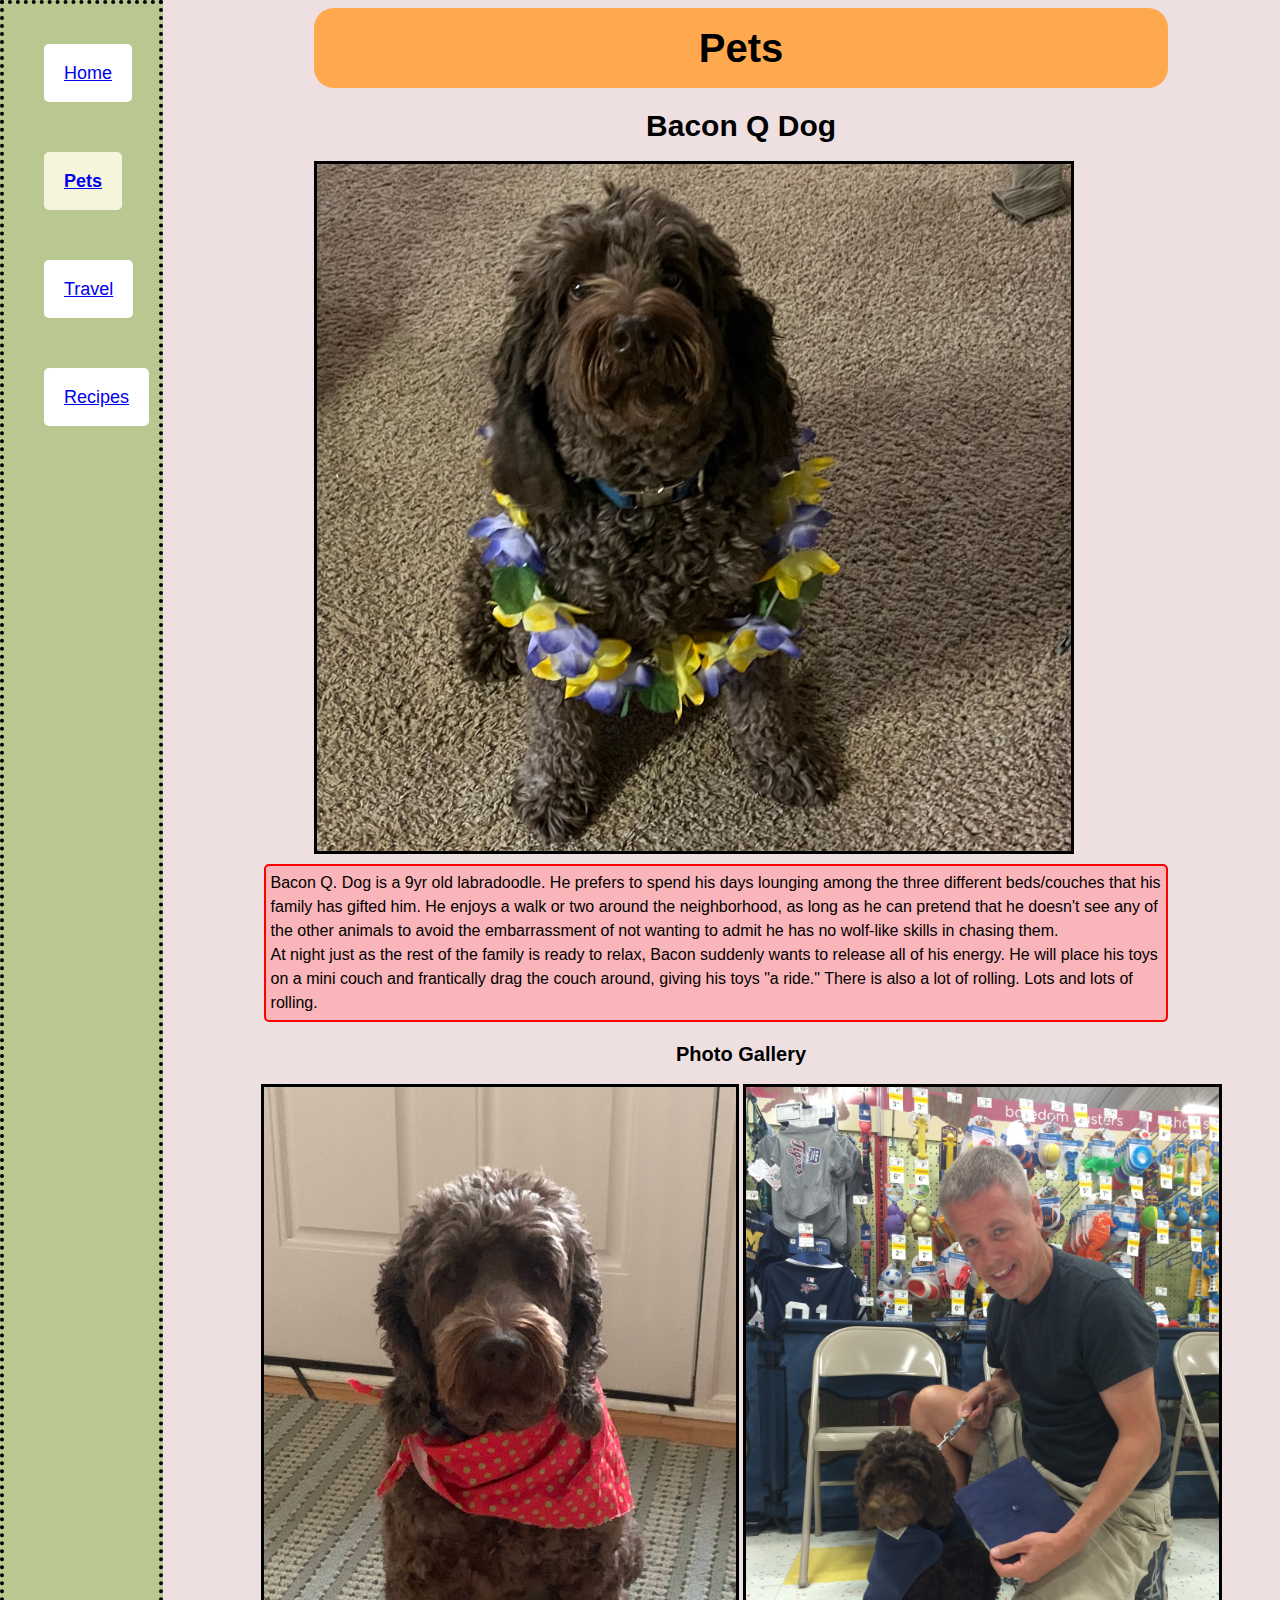
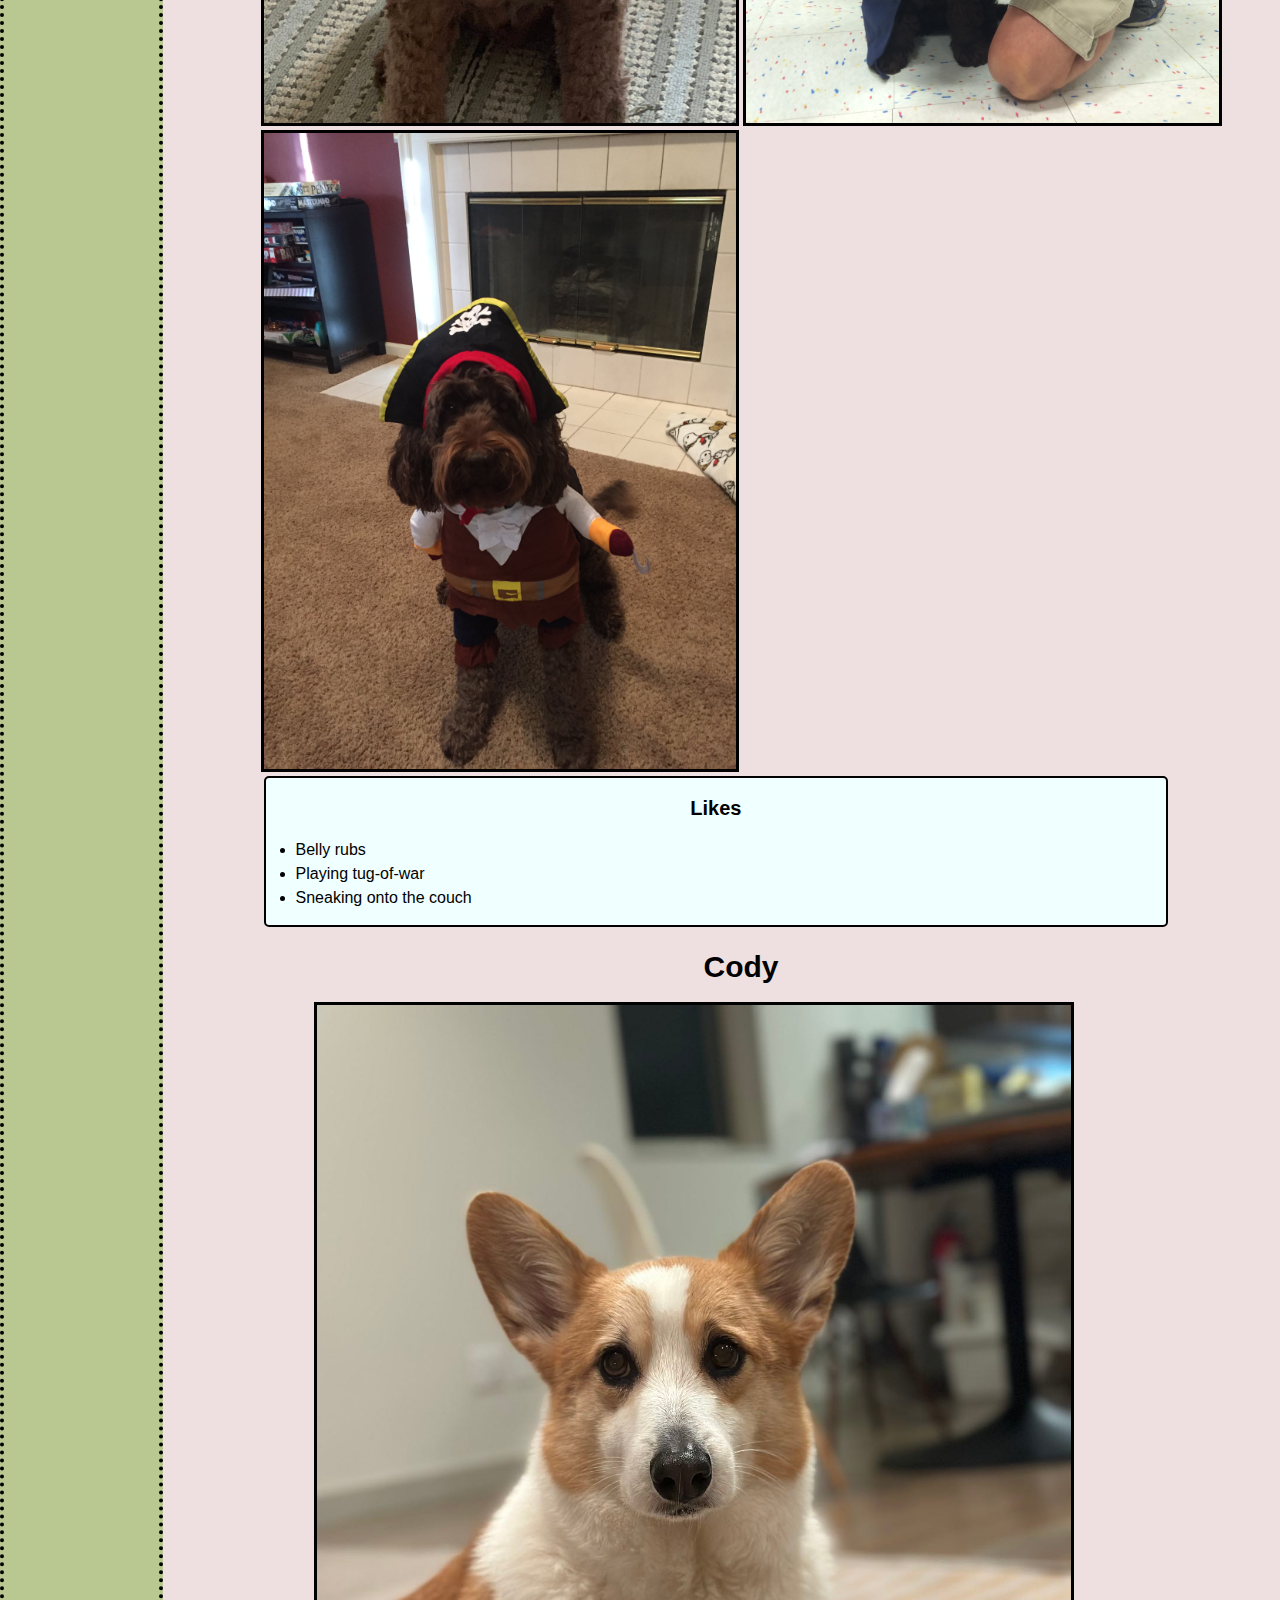
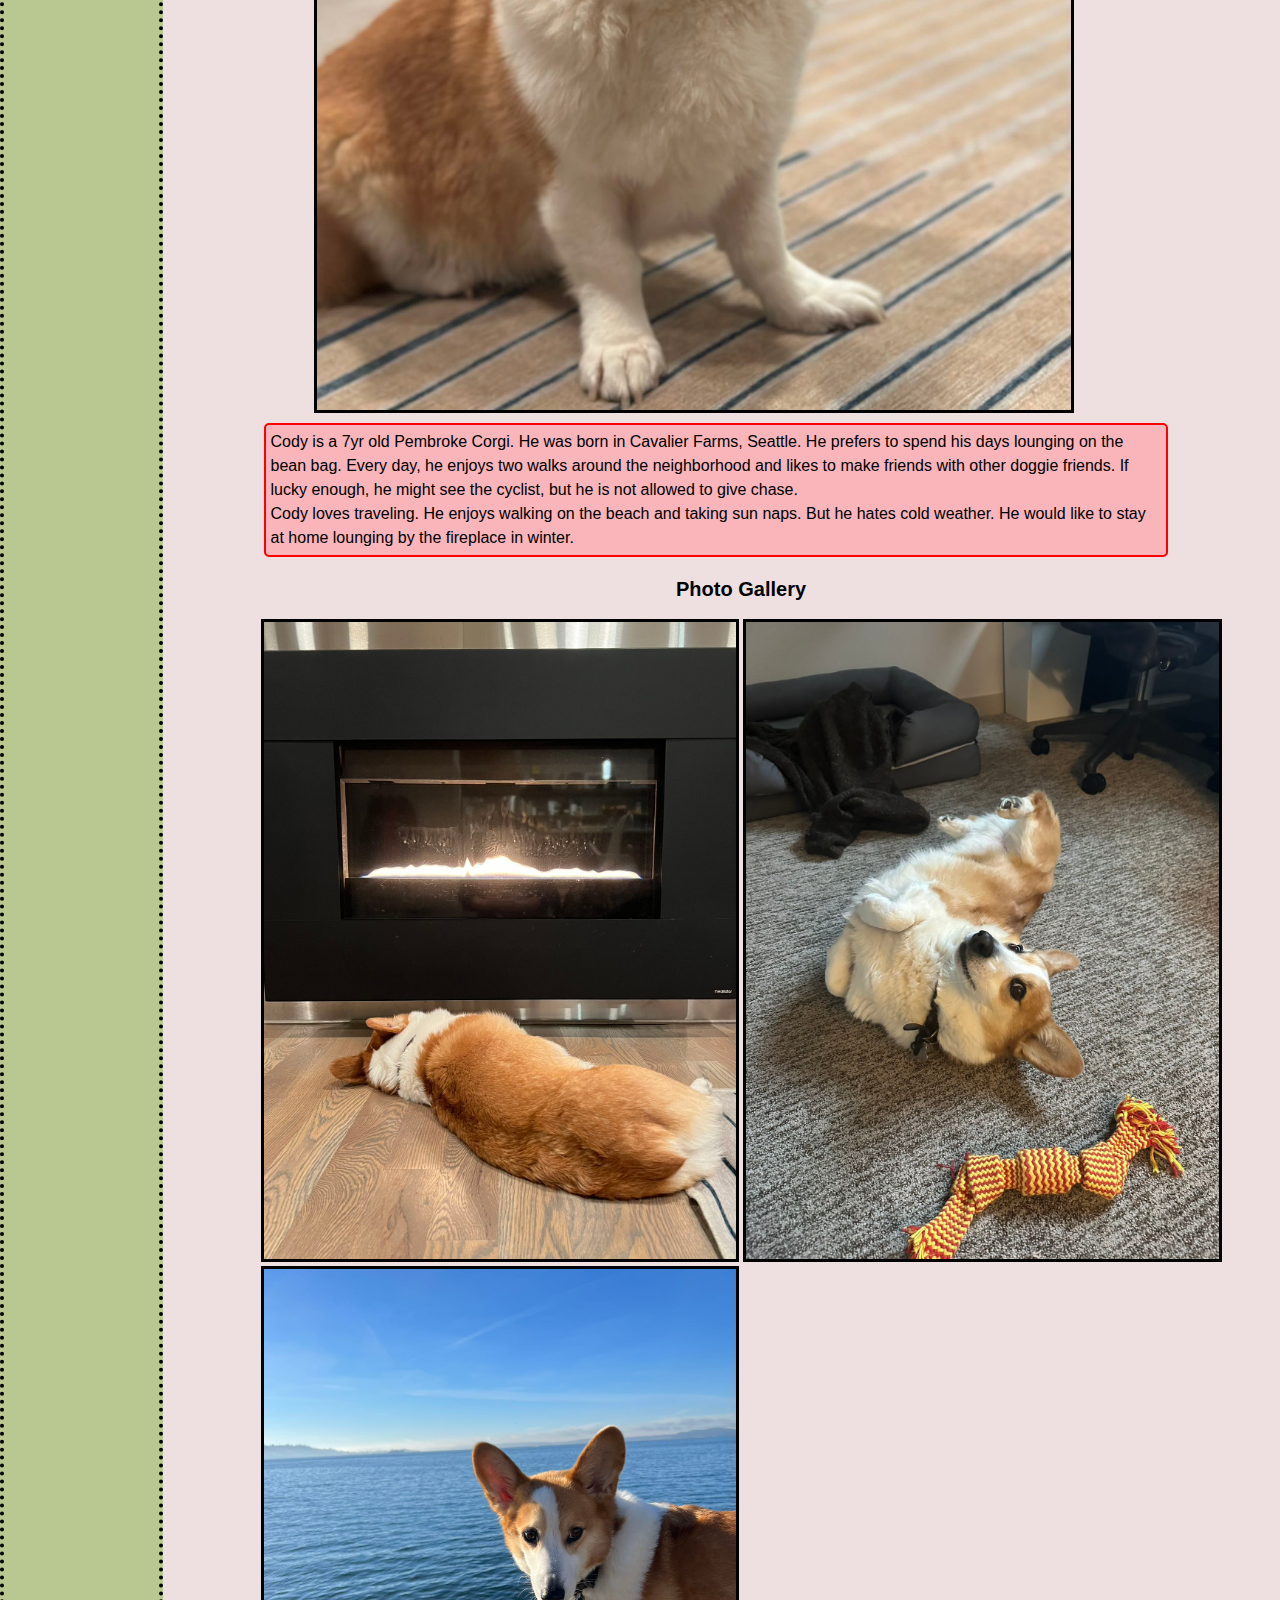
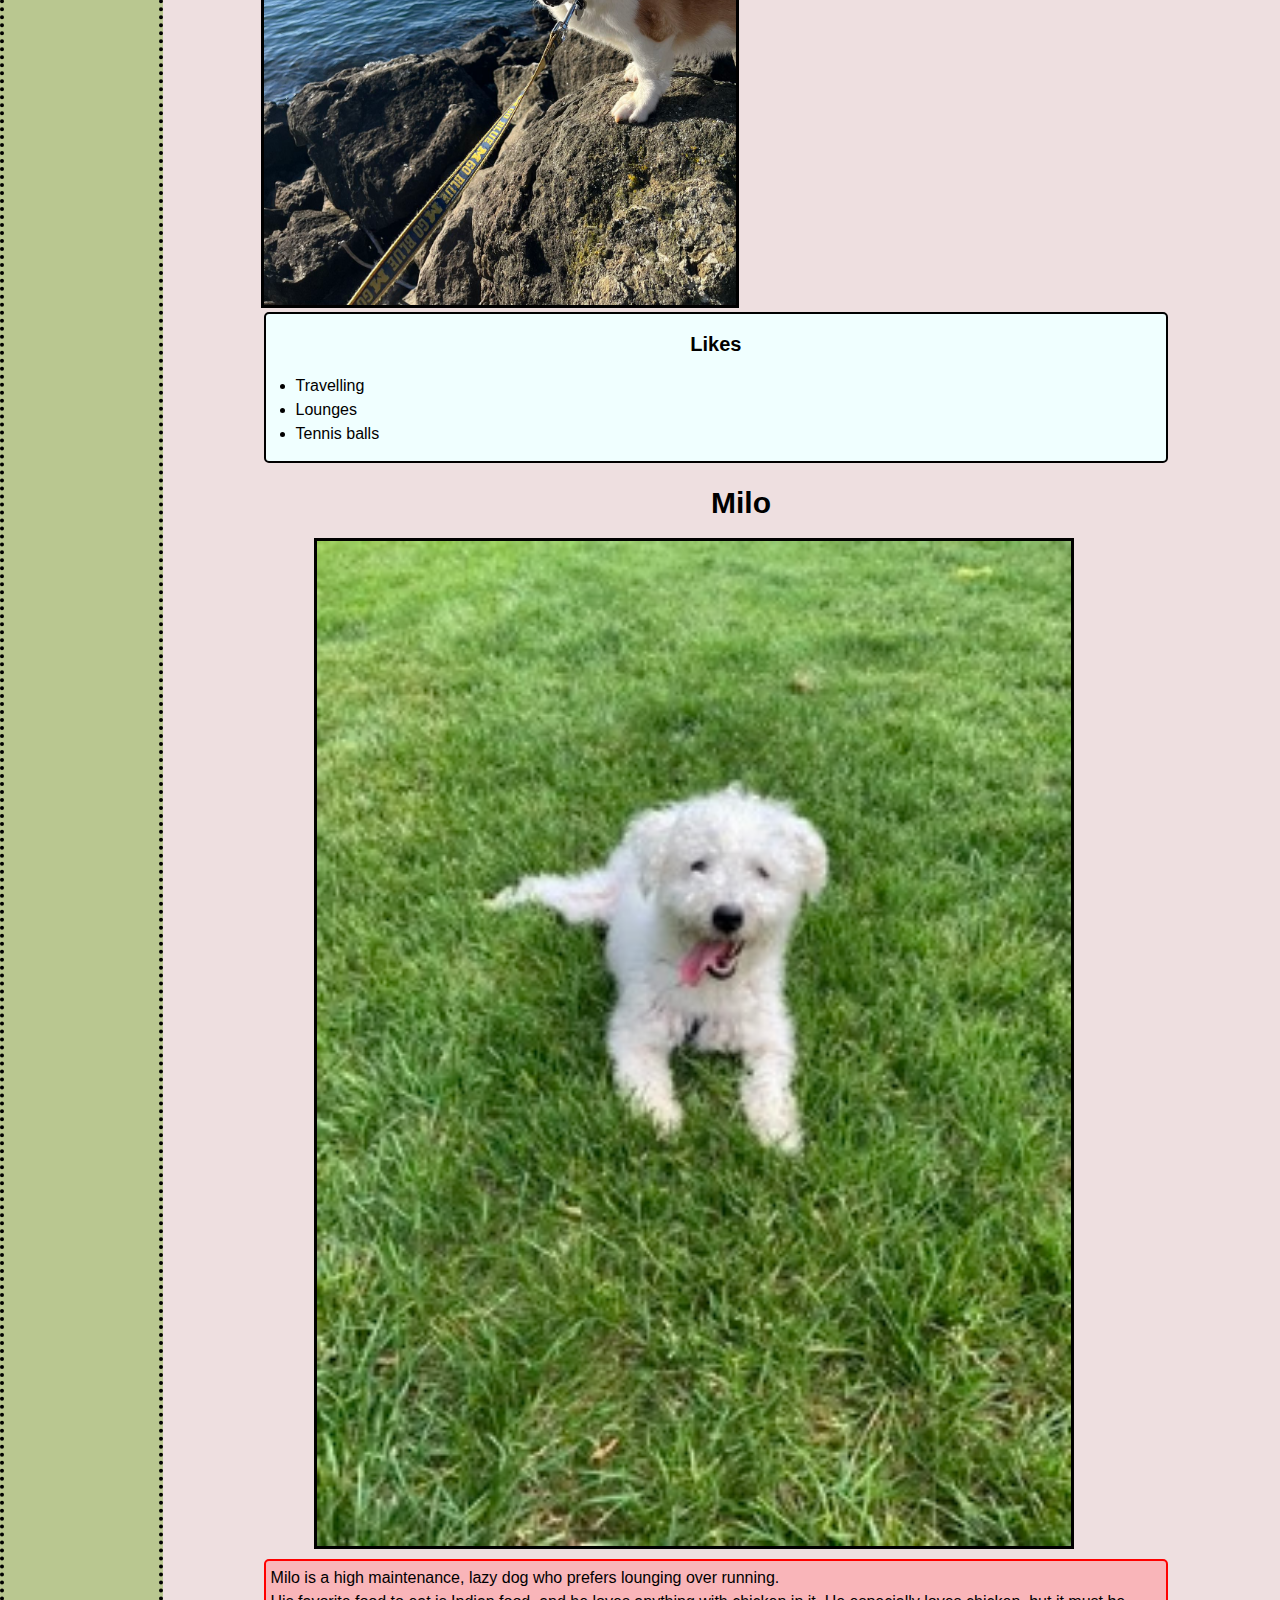
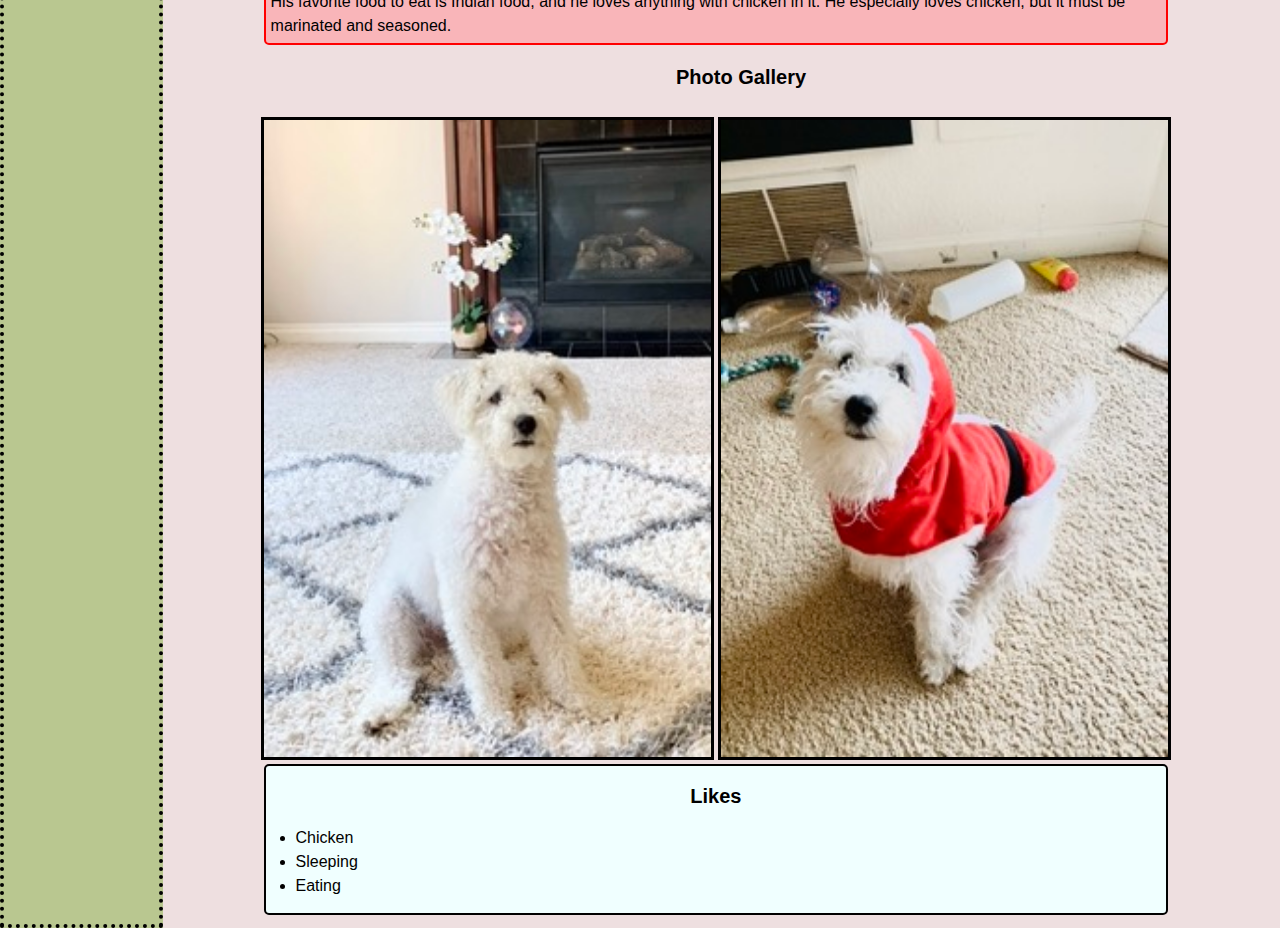
<file: pets.html>
<!DOCTYPE html>
<html lang="en">
<head>
    <meta charset="UTF-8">
    <meta name="viewport" content="width=device-width, initial-scale=1.0">
    <title>Pets</title>
    <link rel="stylesheet" type="text/css" href="css/html5reset.css">
    <link rel="stylesheet" type="text/css" href="css/style.css">
</head>
<body>
    <header>
        <a class="skip" href = "#main">Skip to Main Content</a>
		<nav>
			<ul>
				<li class="item1"><a href = "index.html" >Home</a></li>
				<li class="item1 active-page"><a href = "pets.html">Pets</a></li>
				<li class="item1"><a href = "travel.html">Travel</a></li>
				<li class="item1"><a href = "recipes.html">Recipes</a></li>
			</ul>
		</nav>
	</header>
    <main id="main">
        <h1 class = "top">Pets</h1>
        <div>
            <h2>Bacon Q Dog</h2>
            <img class="poster" src="images/bacon.jpg" width = "400" alt="Brown labradoodle wearing colorful lei">
            <div class = intro>
                <p>Bacon Q. Dog is a 9yr old labradoodle. He prefers to spend his days lounging among the three different beds/couches that his family has gifted him. He enjoys a walk or two around the neighborhood, as long as he can pretend that he doesn't see any of the other animals to avoid the embarrassment of not wanting to admit he has no wolf-like skills in chasing them.</p> 
                <p>At night just as the rest of the family is ready to relax, Bacon suddenly wants to release all of his energy. He will place his toys on a mini couch and frantically drag the couch around, giving his toys "a ride." There is also a lot of rolling. Lots and lots of rolling.</p>
            </div>
            <h3>Photo Gallery</h3>
            <div class="three-grid-gallery">
                <img class = "grid-img" src="images/bacon_bandana.JPG"  alt = "Brown labradoodle wearing an orange bandana">
                <img class = "grid-img" src="images/bacon_graduation.JPG"   alt="Small labradoodle puppy wearing a graduation cap and gown">
                <img class = "grid-img" src="images/bacon_halloween.JPG"   alt="Brown labradoodle wearing a pirate costume">
            </div>
            <div class="more-details">
                <h3>Likes</h3>
                <ul>
                    <li>Belly rubs</li>
                    <li>Playing tug-of-war</li>
                    <li>Sneaking onto the couch</li>
                </ul>
            </div>
        
        </div>
        <div>
            <h2>Cody</h2>
            <img class="poster" src="images/cody.jpg" alt="Brown labradoodle wearing colorful lei">
            <div class = intro>
                <p>Cody is a 7yr old Pembroke Corgi. He was born in Cavalier Farms, Seattle. He prefers to spend his days lounging on the bean bag. Every day, he enjoys two walks around the neighborhood and likes to make friends with other doggie friends. If lucky enough, he might see the cyclist, but he is not allowed to give chase.</p> 
                <p>Cody loves traveling. He enjoys walking on the beach and taking sun naps. But he hates cold weather. He would like to stay at home lounging by the fireplace in winter.</p>
            </div>
            <h3>Photo Gallery</h3>
            <div class = "three-grid-gallery">
                <img class = "grid-img" src="images/cody_fireplace.jpg" alt = "White and brown Pembroke Corgi lying in front of a fireplace">
                <img class = "grid-img" src="images/cody_play.jpg" alt="White and brown Pembroke Corgi lying on the ground next to a toy">
                <img class = "grid-img" src="images/cody_sea.jpg" alt="White and brown Pembroke Corgi standing on the edge of a rocky cliff next to a sea">
            </div>
            <div class="more-details">
                <h3>Likes</h3>
                <ul>
                    <li>Travelling</li>
                    <li>Lounges</li>
                    <li>Tennis balls</li>
                </ul>
            </div>
        </div>
        <div>
            <h2>Milo</h2>
            <img class="poster" src="images/milo_on_grass.jpeg" alt="Small white dog sitting on grass">
            <div class = intro>
                <p>Milo is a high maintenance, lazy dog who prefers lounging over running.</p> 
                <p>His favorite food to eat is Indian food, and he loves anything with chicken in it. He especially loves chicken, but it must be marinated and seasoned.</p>
            </div>
            <h3>Photo Gallery</h3>
            <div class="two-grid-gallery">
                <img class = "grid-img" src="images/milo_on_carpet.jpeg" alt = "Small white dog sitting on a carpet indoors">
                <img class = "grid-img" src="images/milo_in_costume.jpeg" alt = "Small white dog wearing a red Santa costume">
            </div>
            <div class="more-details">
                <h3>Likes</h3>
                <ul>
                    <li>Chicken</li>
                    <li>Sleeping</li>
                    <li>Eating</li>
                </ul>
            </div>
        </div>
    </main>
    
</body>
</html>
</file>
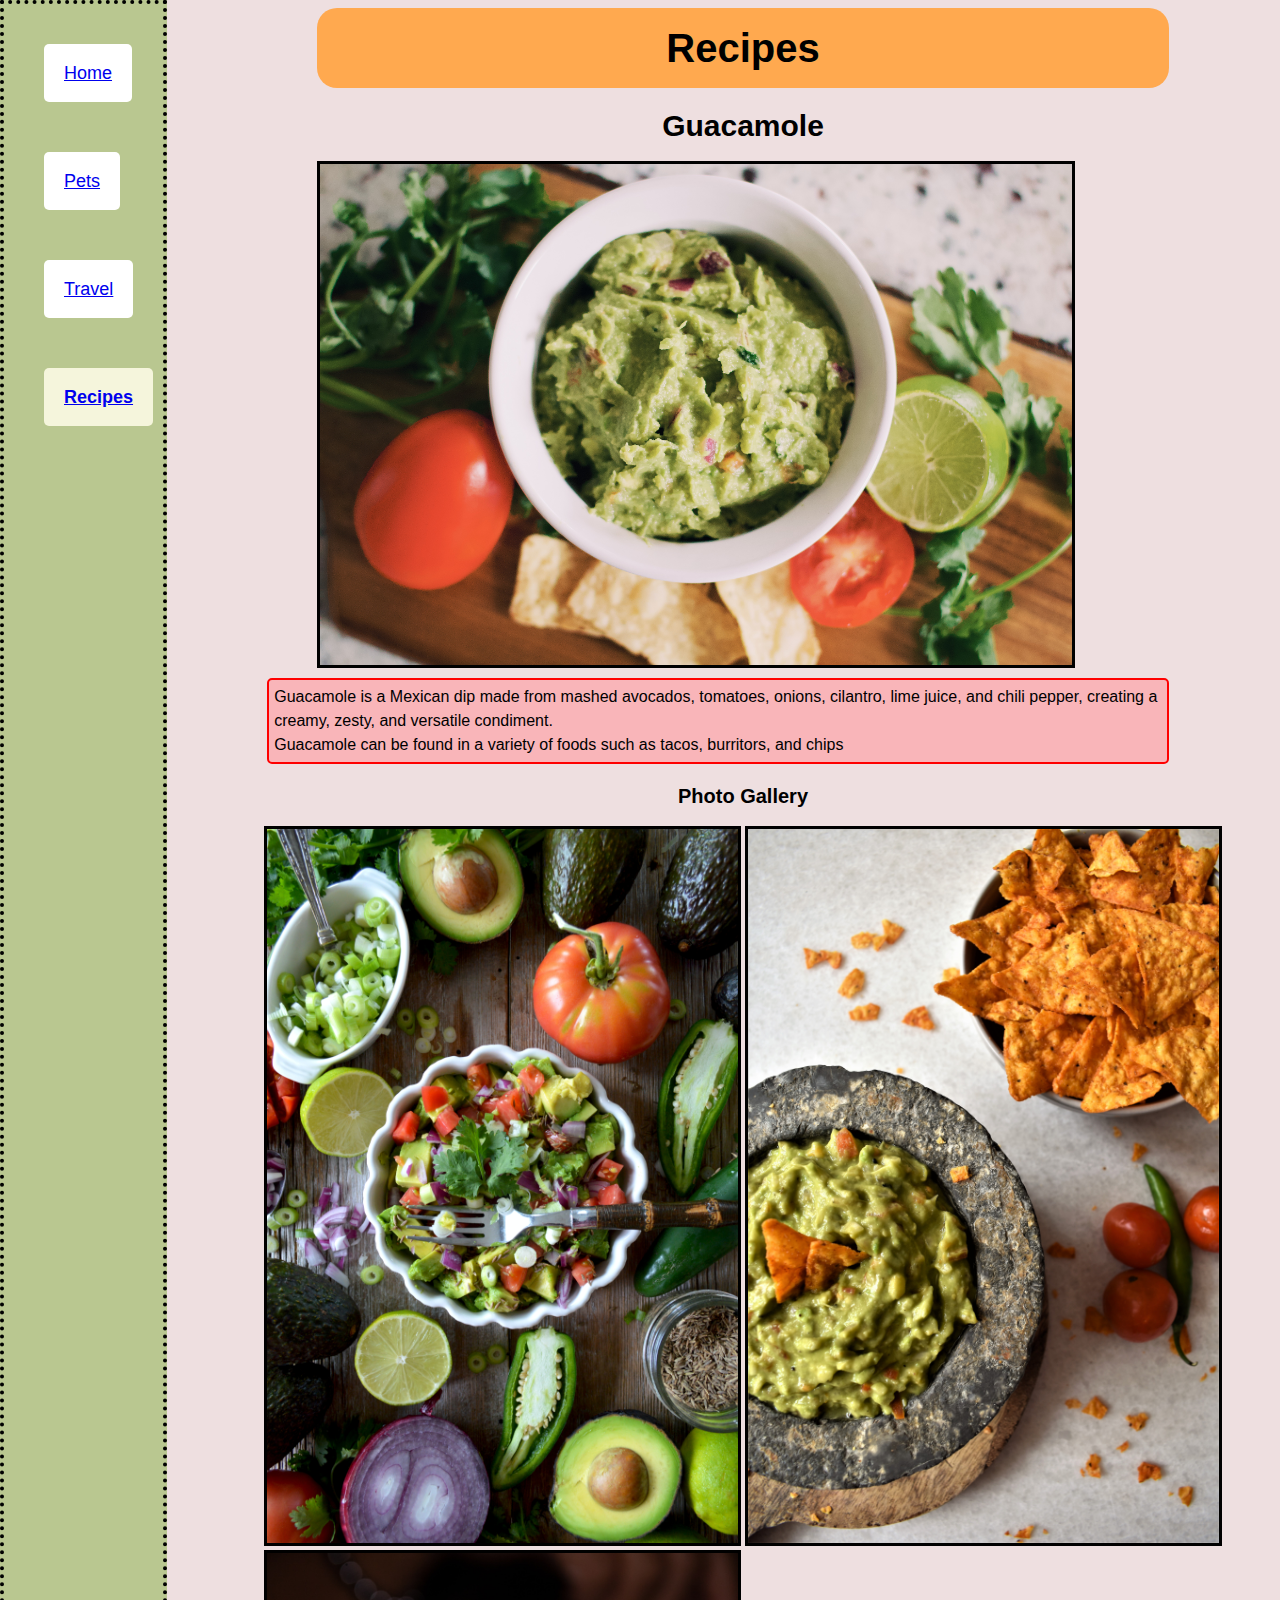
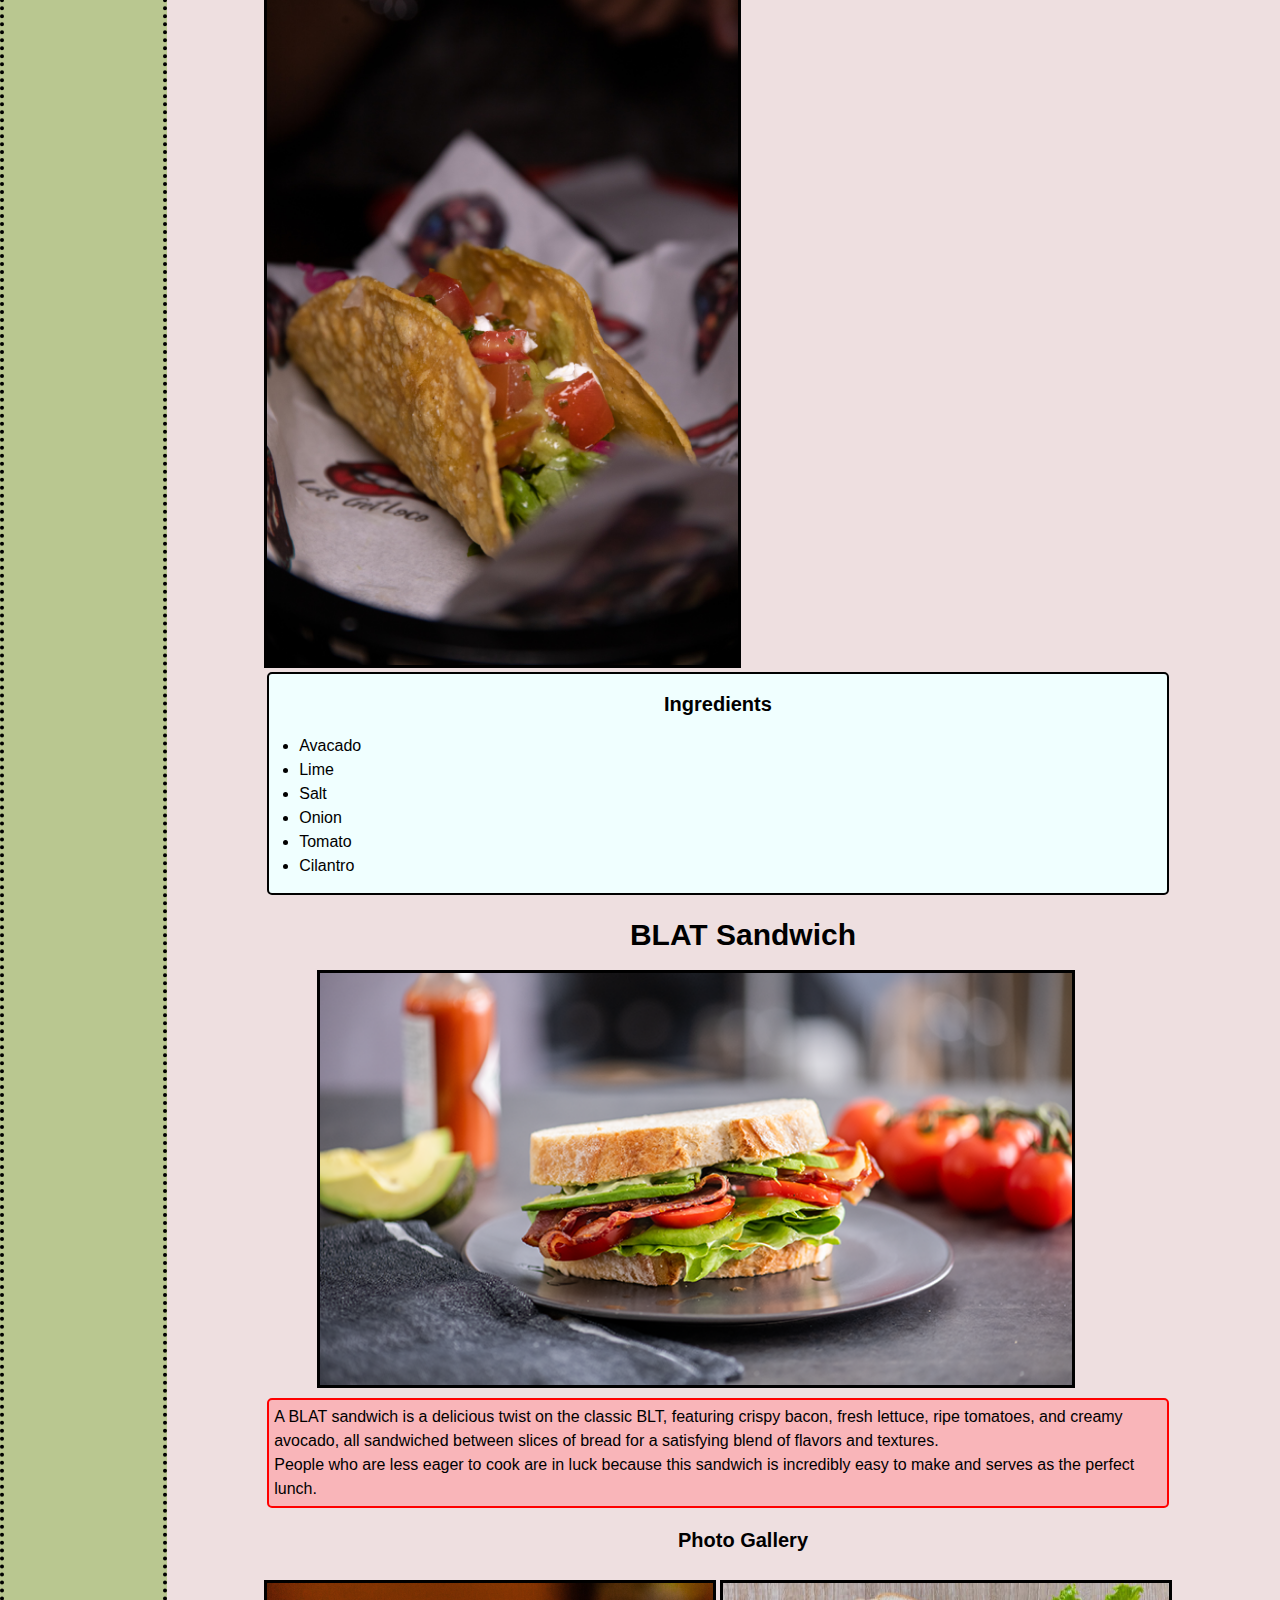
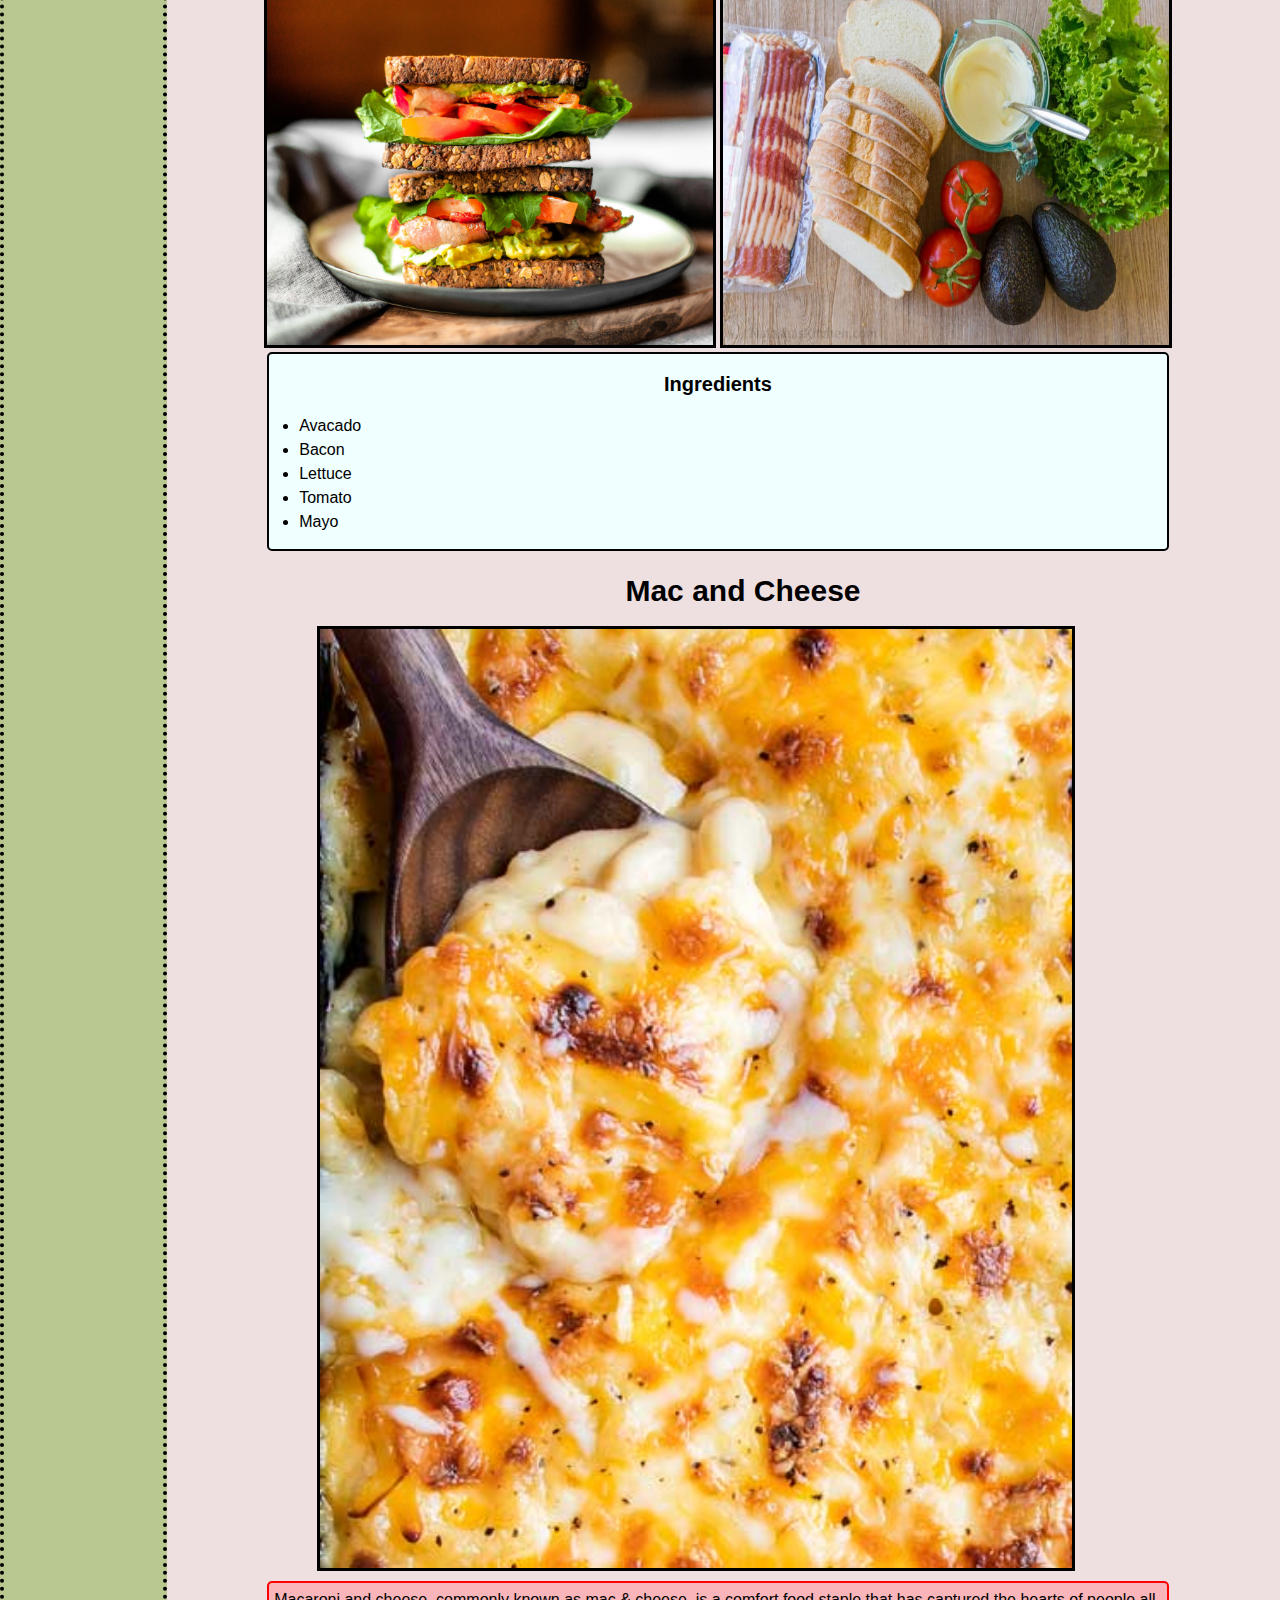
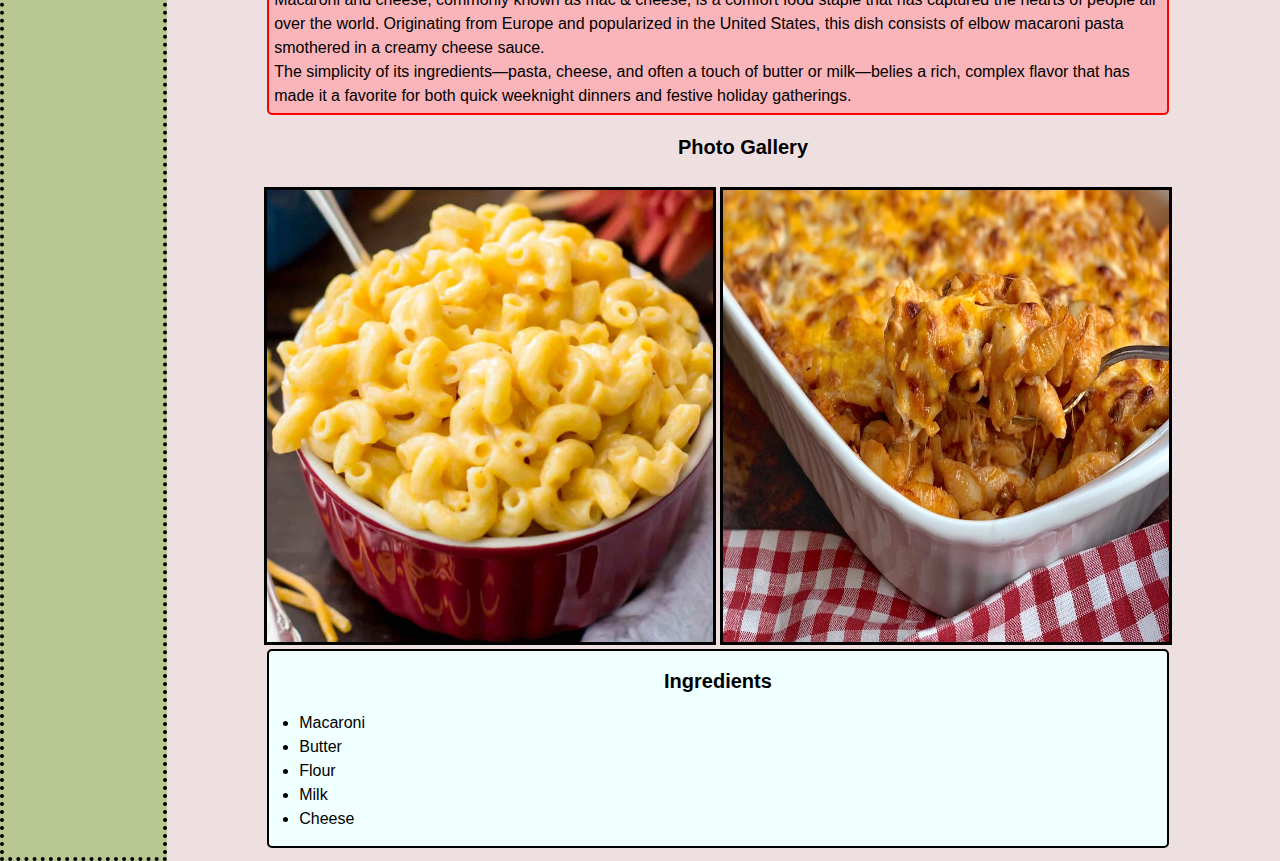
<file: recipes.html>
<!DOCTYPE html>
<html lang="en">
<head>
    <meta charset="UTF-8">
    <meta name="viewport" content="width=device-width, initial-scale=1.0">
    <title>Recipes</title>
    <link rel="stylesheet" type="text/css" href="css/html5reset.css">
    <link rel="stylesheet" type="text/css" href="css/style.css">
</head>
<body>
    <header>
        <a class="skip" href = "#main">Skip to Main Content</a>
		<nav>
			<ul>
				<li class="item1"><a href = "index.html" >Home</a></li>
				<li class="item1"><a href = "pets.html">Pets</a></li>
				<li class="item1"><a href = "travel.html">Travel</a></li>
				<li class="item1 active-page"><a href = "recipes.html">Recipes</a></li>
			</ul>
		</nav>
	</header>
    <main id="main">
        <h1 class = "top">Recipes</h1>
        <div>
            <h2>Guacamole</h2>
            <img class="poster" src="images/guacamole.jpg" alt="Guacamole in a white bowl surrounded by vegetables">
            <div class = intro>
                <p>Guacamole is a Mexican dip made from mashed avocados, tomatoes, onions, cilantro, lime juice, and chili pepper, creating a creamy, zesty, and versatile condiment.</p> 
                <p>Guacamole can be found in a variety of foods such as tacos, burritors, and chips</p>
            </div>
            <h3>Photo Gallery</h3>
            <div class="three-grid-gallery">
                <img class="grid-img" src="images/guacamole_2.jpg" alt = "The incredients for guacamole in a white bowl with a fork on top and surrounded by vegetables">
                <img class="grid-img" src="images/avocado_chips.jpg"  alt="Guacamole in a stone bowl on the left and orange chips in a separate bowl on the right">
                <img class="grid-img" src="images/taco.jpg"  alt="A taco in a tray with paper. The tomatoes are sitting on top">
            </div>
            <div class="more-details">
                <h3>Ingredients</h3>
                <ul>
                    <li>Avacado</li>
                    <li>Lime</li>
                    <li>Salt</li>
                    <li>Onion</li>
                    <li>Tomato</li>
                    <li>Cilantro</li>
                </ul>
            </div>
        </div>
        <div>
            <h2>BLAT Sandwich</h2>
            <img class="poster" src="images/blat_main.png" alt="A sandwich on a place filled with bacon, lettuce, avacado, and tomato">
            <div class = intro>
                <p>A BLAT sandwich is a delicious twist on the classic BLT, featuring crispy bacon, fresh lettuce, ripe tomatoes, and creamy avocado, all sandwiched between slices of bread for a satisfying blend of flavors and textures.</p> 
                <p>People who are less eager to cook are in luck because this sandwich is incredibly easy to make and serves as the perfect lunch.</p>
            </div>
            <h3>Photo Gallery</h3>
            <div class="two-grid-gallery">
                <img class="grid-img" src="images/blat_3.jpg" alt = "Two BLAT sandwiches stacked on top of each other on a plate">
                <img class="grid-img" src="images/ingredients.jpg" alt="Slices of bacon, bread, tomatoes, avacados, lettuce, and mayo laid out on a table">
            </div>
            <div class="more-details">
                <h3>Ingredients</h3>
                <ul>
                    <li>Avacado</li>
                    <li>Bacon</li>
                    <li>Lettuce</li>
                    <li>Tomato</li>
                    <li>Mayo</li>
                </ul>
            </div>
        </div>
        <div>
            <h2>Mac and Cheese</h2>
            <img class="poster" src="images/mac&cheese.jpg" alt="Mac and cheese with a wooden spoon inside">
            <div class = intro>
                <p>Macaroni and cheese, commonly known as mac & cheese, is a comfort food staple that has captured the hearts of people all over the world. Originating from Europe and popularized in the United States, this dish consists of elbow macaroni pasta smothered in a creamy cheese sauce.</p> 
                <p>The simplicity of its ingredients—pasta, cheese, and often a touch of butter or milk—belies a rich, complex flavor that has made it a favorite for both quick weeknight dinners and festive holiday gatherings.</p>
            </div>
            <h3>Photo Gallery</h3>
            <div class="two-grid-gallery">
                <img class="grid-img" src="images/mac&cheese2.jpg" alt = "Mac and cheese in a red bowl with a metal spoon inside">
                <img class="grid-img" src="images/mac&cheese4.jpg" alt = "Mac and cheese in a tray being scooped by a spoon">
            </div>
            <div class="more-details">
                <h3>Ingredients</h3>
                <ul>
                    <li>Macaroni</li>
                    <li>Butter</li>
                    <li>Flour</li>
                    <li>Milk</li>
                    <li>Cheese</li>
                </ul>
            </div>
        </div>
    </main>
    
</body>
</html>
</file>
<file: css/style.css>
body {
    background-color: #eedfe0;
}

/* .grid-gallery {
    display: grid;
    grid-template-columns: 1fr 1fr;
} */

h1 {
    background-color: #ffa94f;
    font-weight: bold;
    font-size: 40px;
    padding: 20px;
    font-family:'Segoe UI', Tahoma, Geneva, Verdana, sans-serif;
    border-radius: 20px;
    margin: 3px;
    margin-top: 8px;
}

h2 {
    font-weight: bold;
    font-size: 30px;
    padding: 20px;
    font-family:'Segoe UI', Tahoma, Geneva, Verdana, sans-serif;
}

h3 {
    font-weight: bold;
    font-size: 20px;
    padding: 20px;
    font-family:'Segoe UI', Tahoma, Geneva, Verdana, sans-serif;
}

img {
    width: 75%;
}

ul, ol {
    list-style:disc;
    margin-left: 30px;
    font-family:'Segoe UI', Tahoma, Geneva, Verdana, sans-serif;
}

header {
    height: 50px;
    background-color: #b9c790;
    border: dotted 4px;
}

.item1 {
    background-color: white;
}

.item2 {
    background-color: white;
}

.item3 {
    background-color: white;
}

.item4 {
    background-color: white;
}

.active-page {
    background-color: beige;
    color: black;
    font-weight: bold;
}


nav ul li{
    display: inline-block;
    margin: 10px;
    font-size: 18px;
    padding: 5px;
    border-radius: 5px;
    font-family:'Segoe UI', Tahoma, Geneva, Verdana, sans-serif;
}

nav ul li:hover {
    font-weight: bold;
    background-color: beige;
}

.skip {
    background-color:aqua;
    color: black;
    height: 20px;
    padding: 8px;
    position: absolute;
    transform: translateY(-120%);
    transition: transform 0.4s;
    
}

.skip:focus {
    transform: translateY(0%);
    font-family:'Segoe UI', Tahoma, Geneva, Verdana, sans-serif;
}

a:hover {
    font-weight: bold;
}

.intro {
    margin: 2px;
    margin-top: 10px;
    border: solid red 2px;
    border-radius: 5px;
    background-color: #f9b5b9;
    padding: 5px;
}

p {
    font-family:'Segoe UI', Tahoma, Geneva, Verdana, sans-serif;
    line-height: 1.5;
}

strong {
    font-weight: bold;
}

.three-grid-gallery {
    display: grid;
    grid-template-columns: 0.8fr 0.8fr;
    grid-template-rows: 0.8fr 0.8fr;
    gap: 10px;
    width: 95%;
    margin: auto;
    justify-items: center;
}

.two-grid-gallery {
    display: grid;
    grid-template-columns: 1fr 1fr;
    gap: 10px;
    margin: 10px;
    justify-items: center;
}

.grid-img {
    border: solid 3px;
    width: 100%;
    height: 100%;
}

.poster {
    border: solid 3px;
    margin-left: 5px;
}

.more-details {
    margin-top: 10px;
    margin-left: 2px;
    margin-right: 2px;
    margin-bottom: 5px;
    padding-bottom: 15px;
    background-color: azure;
    border: solid 2px;
    border-radius: 5px;
}

.more-details li {
    line-height: 1.5;
}

@media (prefers-reduced-motion) {
    .skip {
        transition: transform 0s;
    }
}

@media screen and (min-width: 768px){
    body {
        display: grid;
        grid-template-columns: 0.1fr 0.9fr;
        /* justify-items: center; */
    }

    header {
        grid-column: 1 / span 1;
        grid-row: 1/-1;
        height: 100%;
        
    }

    nav ul li {
        padding: 20px;
        margin-top: 40px;
    }

    h1, h2, h3 {
        text-align: center;
    }

    .poster, h1, h2, h3 {
        display: block;
        margin-left: 15%;
        margin-right: auto;
    }

    .more-details h3 {
        margin-left: auto;
        margin-right: auto;
    }

    .more-details, .intro {
        display: block;
        margin-left: 10%;
        margin-right: auto;
    }

    .three-grid-gallery, .two-grid-gallery {
        margin-left: 10%;
        margin-right: auto;
    }

    /* .to-top {
        position: fixed;
        border: solid 2px;
        grid-row: 1/-1;
        justify-self: right;
        align-self: bottom;
        margin-right: 8px;
        width: 5%;
        height: 5%;
        border-radius: 100%;
        padding: 20px;
        background-color:aquamarine;
        text-align: center;
        box-shadow: 2px 3px grey;
        font-size: large;
    } */
    
}
</file>
